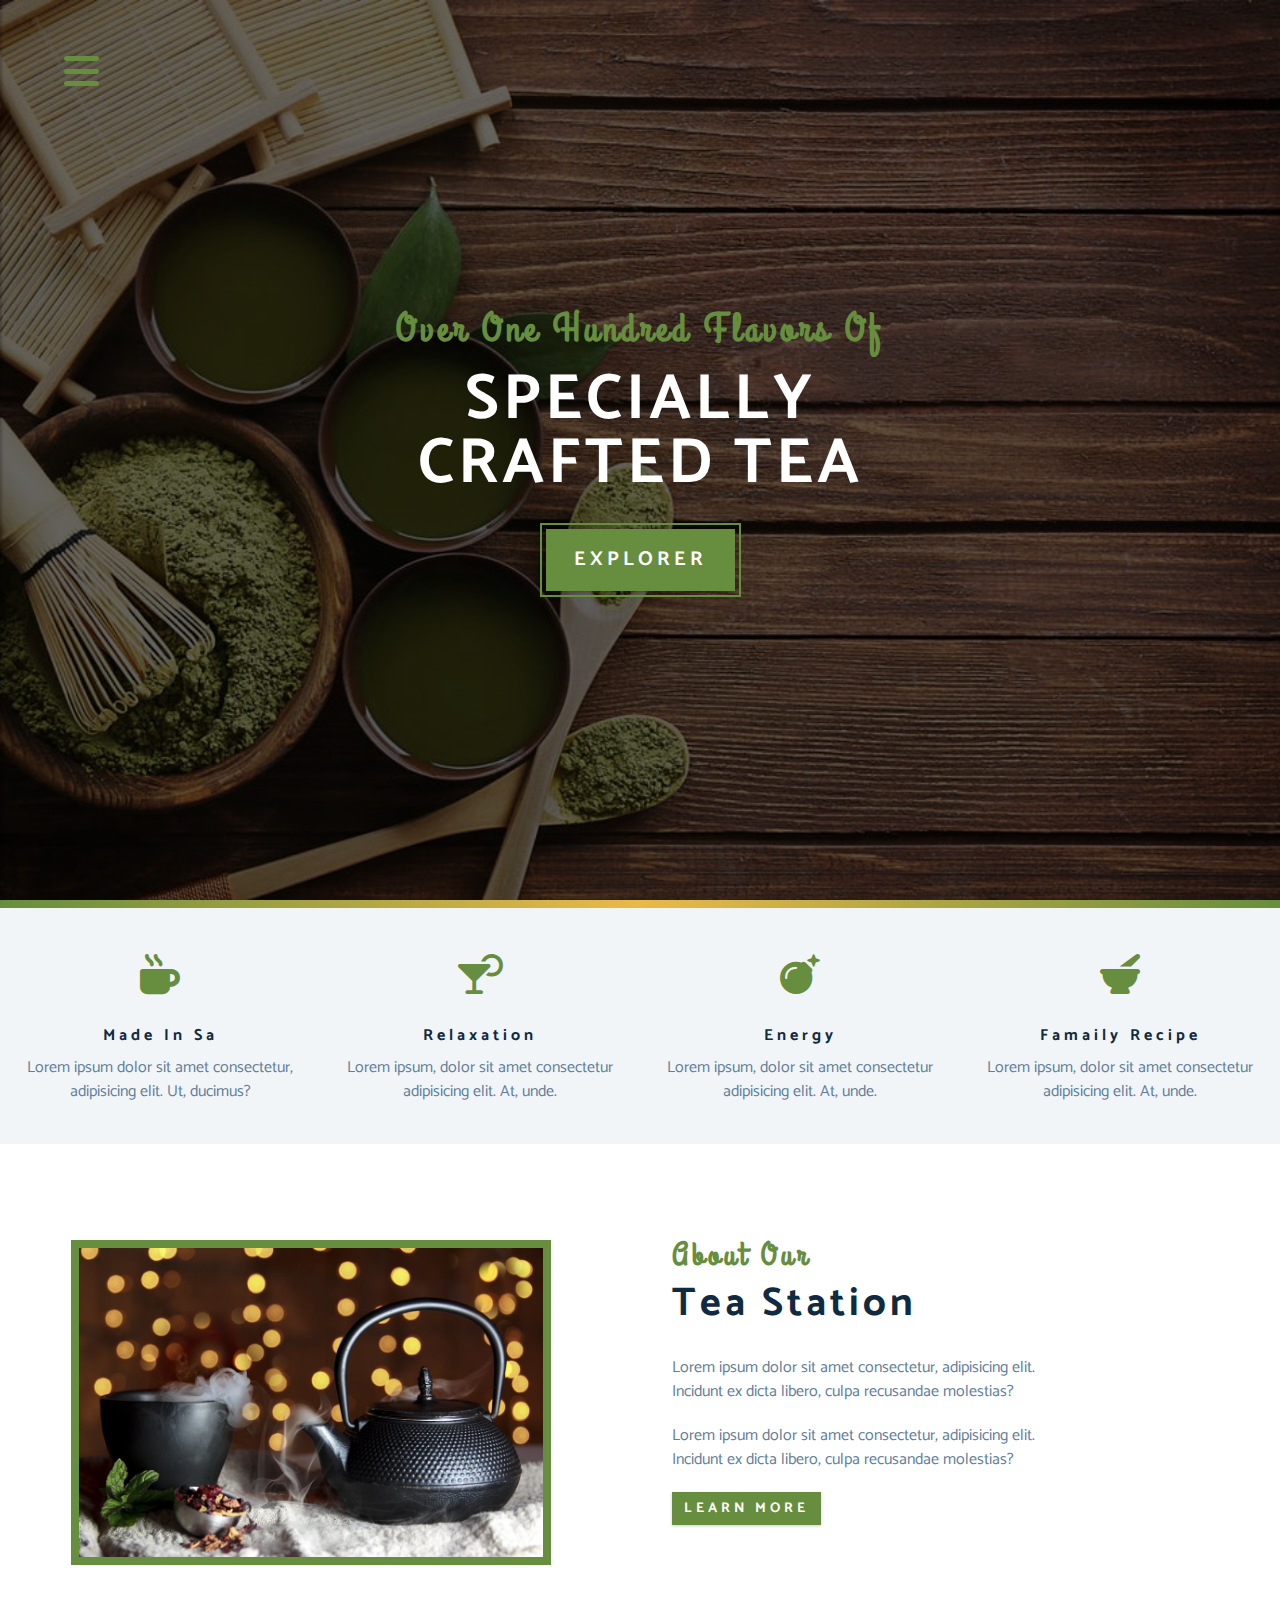
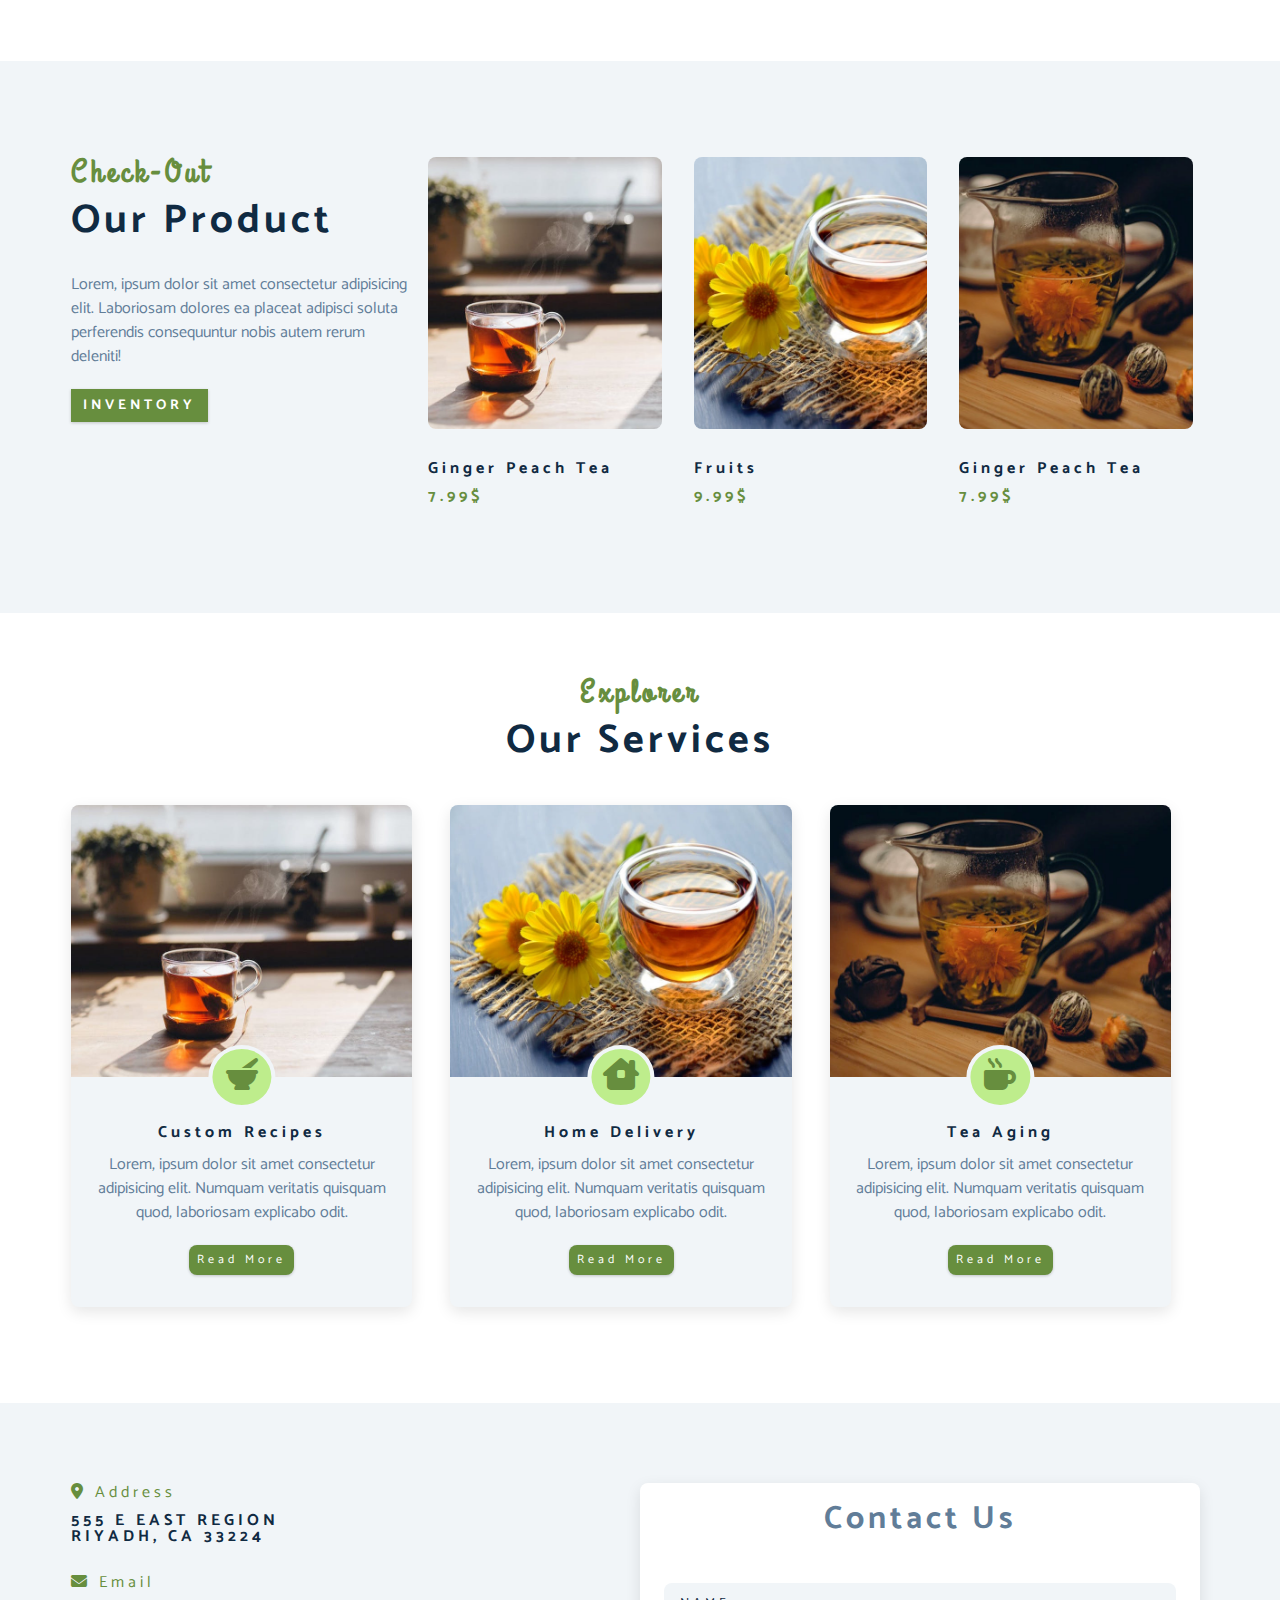
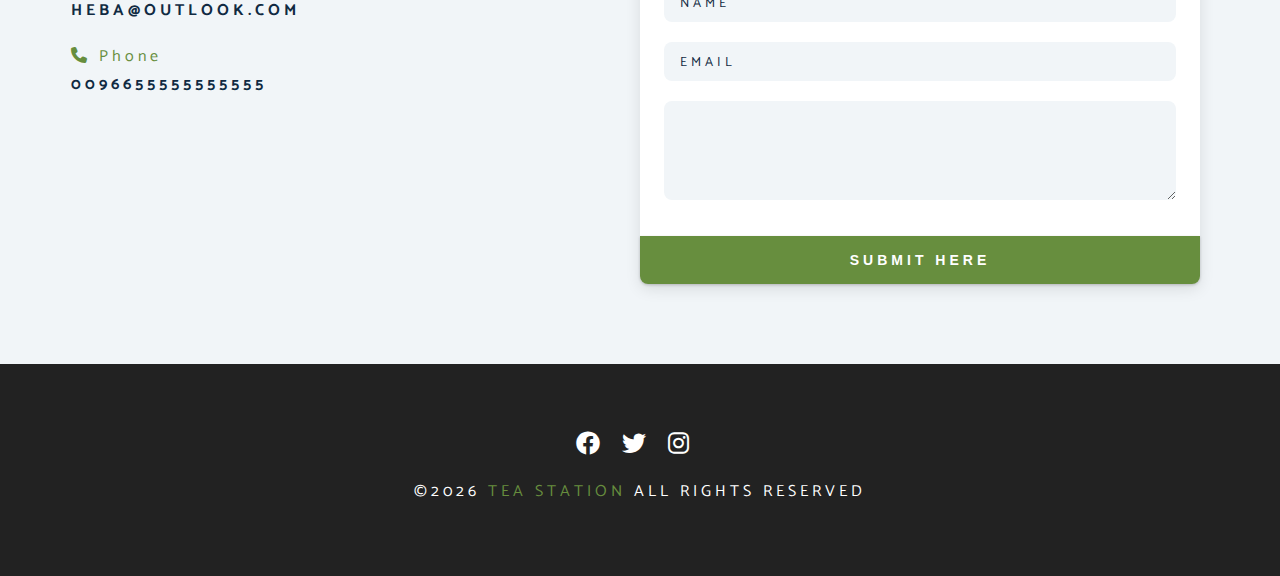
<file: index.html>
<!DOCTYPE html>
<html lang="en">
  <head>
    <meta charset="UTF-8" />
    <meta name="viewport" content="width=device-width, initial-scale=1.0" />
    <meta http-equiv="X-UA-Compatible" content="ie=edge" />
    <title>Tea Station || Home</title>
    <!-- font-awesome -->
    <link rel="stylesheet" href="./fontawesome-free-6.4.2-web/css/all.css" />
    <!-- custom css -->
    <link rel="stylesheet" href="./css/styles.css" />
  </head>
  <body>
    <!--nav button-->
    <span class="nav-btn" id="nav-btn"><i class="fa-solid fa-bars"></i></span>
    <nav class="navbar" id="navbar">
      <div class="navbar-header">
        <span class="nav-close" id="nav-close"
          ><i class="fa-solid fa-xmark"></i
        ></span>
      </div>
      <ul class="nav-items">
        <li><a href="index.html" class="nav-link">home</a></li>
        <li><a href="products.html" class="nav-link">products</a></li>
        <li><a href="skills.html" class="nav-link">skills</a></li>
        <li><a href="about.html" class="nav-link">about</a></li>
      </ul>
    </nav>
    <header class="header">
      <div class="banner">
        <h2>over one hundred flavors of</h2>
        <h1>
          specially <br />
          crafted tea
        </h1>
        <a href="skills.html" class="btn banner-btn">explorer</a>
      </div>
    </header>
    <div class="content-divider"></div>
    <!--skills-->
    <section class="skills clearfix">
      <article class="skill">
        <span class="skill-icon">
          <i class="fa-solid fa-mug-hot"></i>
        </span>
        <h4 class="skill-title">made in sa</h4>
        <p class="skill-text">
          Lorem ipsum dolor sit amet consectetur, adipisicing elit. Ut, ducimus?
        </p>
      </article>
      <article class="skill">
        <span class="skill-icon">
          <i class="fa-solid fa-martini-glass-citrus"></i>
        </span>
        <h4 class="skill-title">relaxation</h4>
        <p class="skill-text">
          Lorem ipsum, dolor sit amet consectetur adipisicing elit. At, unde.
        </p>
      </article>
      <article class="skill">
        <span class="skill-icon">
          <i class="fa-solid fa-bomb"></i>
        </span>
        <h4 class="skill-title">energy</h4>
        <p class="skill-text">
          Lorem ipsum, dolor sit amet consectetur adipisicing elit. At, unde.
        </p>
      </article>
      <article class="skill">
        <span class="skill-icon">
          <i class="fa-solid fa-mortar-pestle"></i>
        </span>
        <h4 class="skill-title">famaily recipe</h4>
        <p class="skill-text">
          Lorem ipsum, dolor sit amet consectetur adipisicing elit. At, unde.
        </p>
      </article>
    </section>
    <!--end of skills-->
    <!--about-->
    <section>
      <div class="section-center clearfix">
        <article class="about-img">
          <div class="about-image-container">
            <img src="./images/about-bcg.jpeg" alt="" class="about-image" />
          </div>
        </article>
        <article class="about-info">
          <div class="section-title">
            <h3>about our</h3>
            <h2>tea station</h2>
          </div>
          <p class="about-text">
            Lorem ipsum dolor sit amet consectetur, adipisicing elit. Incidunt
            ex dicta libero, culpa recusandae molestias?
          </p>
          <p class="about-text">
            Lorem ipsum dolor sit amet consectetur, adipisicing elit. Incidunt
            ex dicta libero, culpa recusandae molestias?
          </p>
          <a href="about.html" class="btn">learn more</a>
        </article>
      </div>
    </section>
    <!--end about-->
    <!--products-->
    <section class="products">
      <div class="section-center clearfix">
        <article class="products-info">
          <div class="section-title">
            <h3>check-out</h3>
            <h2>our product</h2>
          </div>
          <p class="product-text">
            Lorem, ipsum dolor sit amet consectetur adipisicing elit. Laboriosam
            dolores ea placeat adipisci soluta perferendis consequuntur nobis
            autem rerum deleniti!
          </p>
          <a href="products.html" class="btn">inventory</a>
        </article>
        <article class="products-inventory clearfix">
          <div class="product">
            <img src="./images//product-1.jpeg" alt="" class="product-img" />
            <h4 class="product-title">ginger peach tea</h4>
            <h4 class="product-price">7.99$</h4>
          </div>
          <div class="product">
            <img src="./images//product-2.jpeg" alt="" class="product-img" />
            <h4 class="product-title">fruits</h4>
            <h4 class="product-price">9.99$</h4>
          </div>
          <div class="product">
            <img src="./images//product-3.jpeg" alt="" class="product-img" />
            <h4 class="product-title">ginger peach tea</h4>
            <h4 class="product-price">7.99$</h4>
          </div>
        </article>
      </div>
    </section>
    <!--end of products-->
    <!--services-->
    <section class="services">
      <div class="section-title services-title">
        <h3>explorer</h3>
        <h2>our services</h2>
      </div>
      <div class="section-center clearfix">
        <article class="service-card">
          <div class="service-img-container">
            <img src="./images/product-1.jpeg" alt="" class="service-img" />
            <span class="service-icon">
              <i class="fa-solid fa-mortar-pestle fa-fw"></i>
            </span>
          </div>
          <div class="service-info">
            <h4>custom recipes</h4>
            <p>
              Lorem, ipsum dolor sit amet consectetur adipisicing elit. Numquam
              veritatis quisquam quod, laboriosam explicabo odit.
            </p>
            <a href="products.html" class="btn service-btn">read more</a>
          </div>
        </article>
        <article class="service-card">
          <div class="service-img-container">
            <img src="./images/product-2.jpeg" alt="" class="service-img" />
            <span class="service-icon">
              <i class="fa-solid fa-house-chimney-window fa-fw"></i>
            </span>
          </div>
          <div class="service-info">
            <h4>home delivery</h4>
            <p>
              Lorem, ipsum dolor sit amet consectetur adipisicing elit. Numquam
              veritatis quisquam quod, laboriosam explicabo odit.
            </p>
            <a href="products.html" class="btn service-btn">read more</a>
          </div>
        </article>
        <article class="service-card">
          <div class="service-img-container">
            <img src="./images/product-3.jpeg" alt="" class="service-img" />
            <span class="service-icon"
              ><i class="fa-solid fa-mug-hot fa-fw"></i>
            </span>
          </div>
          <div class="service-info">
            <h4>tea aging</h4>
            <p>
              Lorem, ipsum dolor sit amet consectetur adipisicing elit. Numquam
              veritatis quisquam quod, laboriosam explicabo odit.
            </p>
            <a href="product.html" class="btn service-btn">read more</a>
          </div>
        </article>
      </div>
    </section>
    <!--end of services-->
    <!--contact us-->
    <section class="contact">
      <div class="section-center clearfix">
        <article class="contact-info">
          <div class="contact-item">
            <h4 class="contact-title">
              <span class="contact-icon"
                ><i class="fa-solid fa-location-dot"></i>
              </span>
              address
            </h4>
            <h4 class="contact-text">
              555 E East region<br />
              Riyadh, CA 33224
            </h4>
          </div>
          <div class="contact-item">
            <h4 class="contact-title">
              <span class="contact-icon"
                ><i class="fa-solid fa-envelope"></i>
              </span>
              email
            </h4>
            <h4 class="contact-text">heba@outlook.com</h4>
          </div>
          <div class="contact-item">
            <h4 class="contact-title">
              <span class="contact-icon">
                <i class="fa-solid fa-phone"></i>
              </span>
              phone
            </h4>
            <h4 class="contact-text">0096655555555555</h4>
          </div>
        </article>
        <article class="contact-form">
          <h3>contact us</h3>
          <form>
            <div class="form-group">
              <input
                type="text"
                placeholder="name"
                class="form-control"
                name="name"
              />
              <input
                type="text"
                placeholder="email"
                class="form-control"
                name="email"
              />
              <textarea
                class="form-control"
                name="message"
                placeholder="message"
                rows="5"
              >
              </textarea>
            </div>
            <button type="submit" class="submit-btn btn">submit here</button>
          </form>
        </article>
      </div>
    </section>
    <!--end of contact us-->
    <!--footer-->
    <footer class="footer">
      <div class="section-center">
        <div class="social-icons">
          <!-- social icon -->
          <a href="#" class="social-icon">
            <i class="fab fa-facebook"></i>
          </a>
          <!-- end of social icon -->
          <!-- social icon -->
          <a href="#" class="social-icon">
            <i class="fab fa-twitter"></i>
          </a>
          <!-- end of social icon -->
          <!-- social icon -->
          <a href="#" class="social-icon">
            <i class="fab fa-instagram"></i>
          </a>
          <!-- end of social icon -->
        </div>
        <h4 class="footer-text">
          &copy;<span id="date">2023</span>
          <span class="company">tea station</span>
          all rights reserved
        </h4>
      </div>
    </footer>
    <!-- end of footer -->
    <script src="./app.js"></script>
  </body>
</html>
</file>
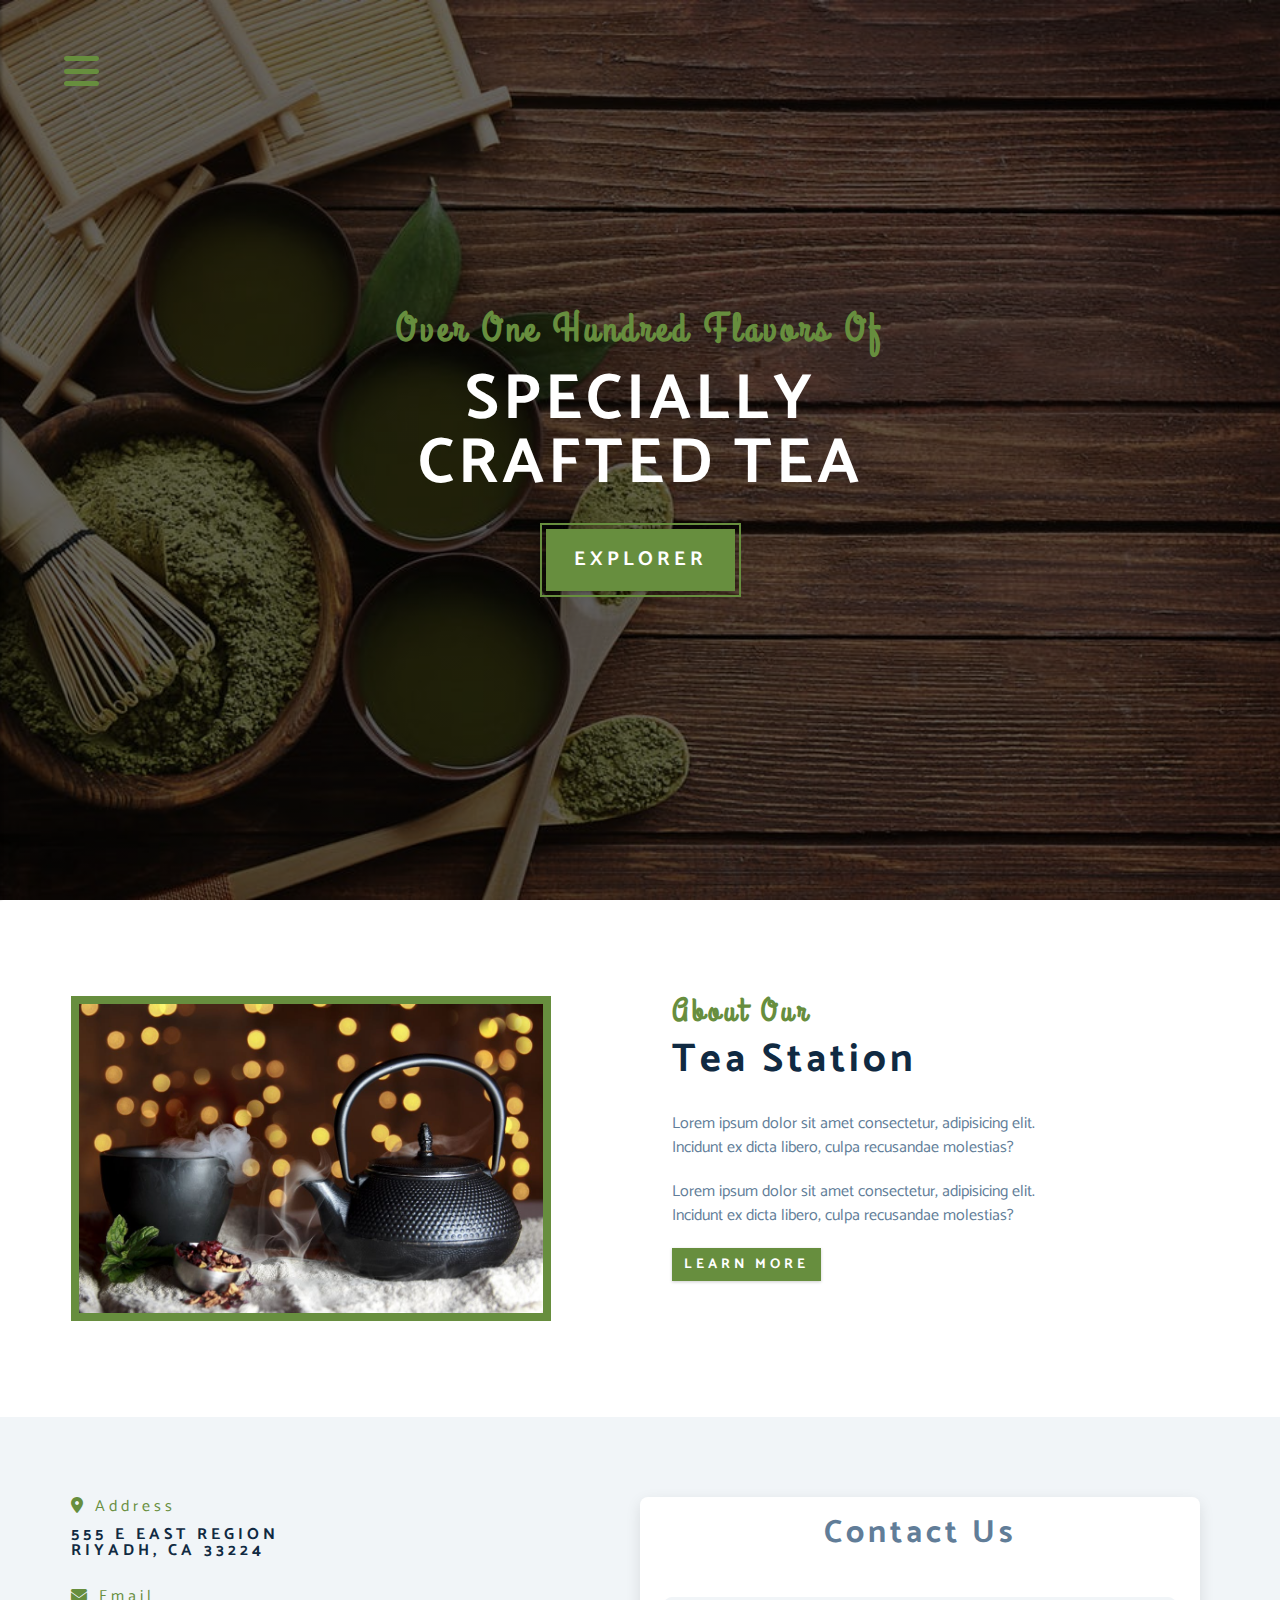
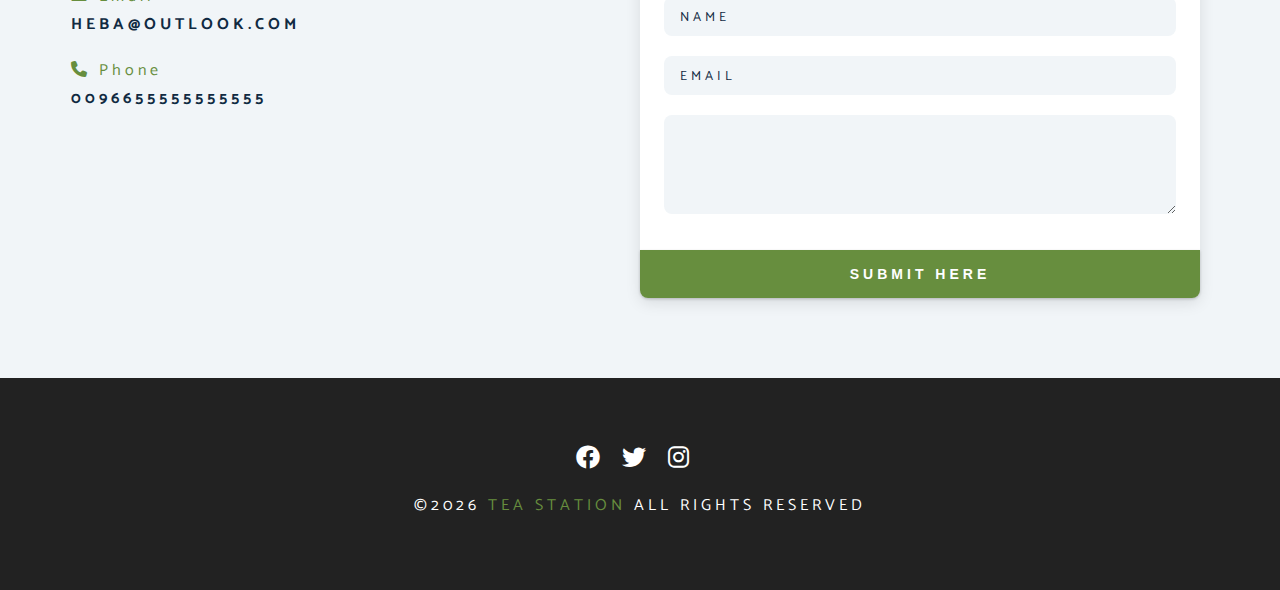
<file: about.html>
<!DOCTYPE html>
<html lang="en">
  <head>
    <meta charset="UTF-8" />
    <meta name="viewport" content="width=device-width, initial-scale=1.0" />
    <meta http-equiv="X-UA-Compatible" content="ie=edge" />
    <title>Tea Station || About</title>
    <!-- font-awesome -->
    <link rel="stylesheet" href="./fontawesome-free-6.4.2-web/css/all.css" />
    <!-- custom css -->
    <link rel="stylesheet" href="./css/styles.css" />
  </head>
  <body>
    <!--nav button-->
    <span class="nav-btn" id="nav-btn"><i class="fa-solid fa-bars"></i></span>
    <nav class="navbar" id="navbar">
      <div class="navbar-header">
        <span class="nav-close" id="nav-close"
          ><i class="fa-solid fa-xmark"></i
        ></span>
      </div>
      <ul class="nav-items">
        <li><a href="index.html" class="nav-link">home</a></li>
        <li><a href="products.html" class="nav-link">products</a></li>
        <li><a href="skills.html" class="nav-link">skills</a></li>
        <li><a href="about.html" class="nav-link">about</a></li>
      </ul>
    </nav>
    <header class="header">
      <div class="banner">
        <h2>over one hundred flavors of</h2>
        <h1>
          specially <br />
          crafted tea
        </h1>
        <a href="skills.html" class="btn banner-btn">explorer</a>
      </div>
    </header>
    <!--about-->
    <section>
      <div class="section-center clearfix">
        <article class="about-img">
          <div class="about-image-container">
            <img src="./images/about-bcg.jpeg" alt="" class="about-image" />
          </div>
        </article>
        <article class="about-info">
          <div class="section-title">
            <h3>about our</h3>
            <h2>tea station</h2>
          </div>
          <p class="about-text">
            Lorem ipsum dolor sit amet consectetur, adipisicing elit. Incidunt
            ex dicta libero, culpa recusandae molestias?
          </p>
          <p class="about-text">
            Lorem ipsum dolor sit amet consectetur, adipisicing elit. Incidunt
            ex dicta libero, culpa recusandae molestias?
          </p>
          <a href="about.html" class="btn">learn more</a>
        </article>
      </div>
    </section>
    <!--contact us-->
    <section class="contact">
      <div class="section-center clearfix">
        <article class="contact-info">
          <div class="contact-item">
            <h4 class="contact-title">
              <span class="contact-icon"
                ><i class="fa-solid fa-location-dot"></i>
              </span>
              address
            </h4>
            <h4 class="contact-text">
              555 E East region<br />
              Riyadh, CA 33224
            </h4>
          </div>
          <div class="contact-item">
            <h4 class="contact-title">
              <span class="contact-icon"
                ><i class="fa-solid fa-envelope"></i>
              </span>
              email
            </h4>
            <h4 class="contact-text">heba@outlook.com</h4>
          </div>
          <div class="contact-item">
            <h4 class="contact-title">
              <span class="contact-icon">
                <i class="fa-solid fa-phone"></i>
              </span>
              phone
            </h4>
            <h4 class="contact-text">0096655555555555</h4>
          </div>
        </article>
        <article class="contact-form">
          <h3>contact us</h3>
          <form>
            <div class="form-group">
              <input
                type="text"
                placeholder="name"
                class="form-control"
                name="name"
              />
              <input
                type="text"
                placeholder="email"
                class="form-control"
                name="email"
              />
              <textarea
                class="form-control"
                name="message"
                placeholder="message"
                rows="5"
              >
              </textarea>
            </div>
            <button type="submit" class="submit-btn btn">submit here</button>
          </form>
        </article>
      </div>
    </section>
    <!--end of contact us-->
    <!--end about-->
    <footer class="footer">
      <div class="section-center">
        <div class="social-icons">
          <!-- social icon -->
          <a href="#" class="social-icon">
            <i class="fab fa-facebook"></i>
          </a>
          <!-- end of social icon -->
          <!-- social icon -->
          <a href="#" class="social-icon">
            <i class="fab fa-twitter"></i>
          </a>
          <!-- end of social icon -->
          <!-- social icon -->
          <a href="#" class="social-icon">
            <i class="fab fa-instagram"></i>
          </a>
          <!-- end of social icon -->
        </div>
        <h4 class="footer-text">
          &copy;<span id="date">2023</span>
          <span class="company">tea station</span>
          all rights reserved
        </h4>
      </div>
    </footer>
    <!-- YOUR CODE GOES HERE -->
    <script src="./app.js"></script>
  </body>
</html>
</file>
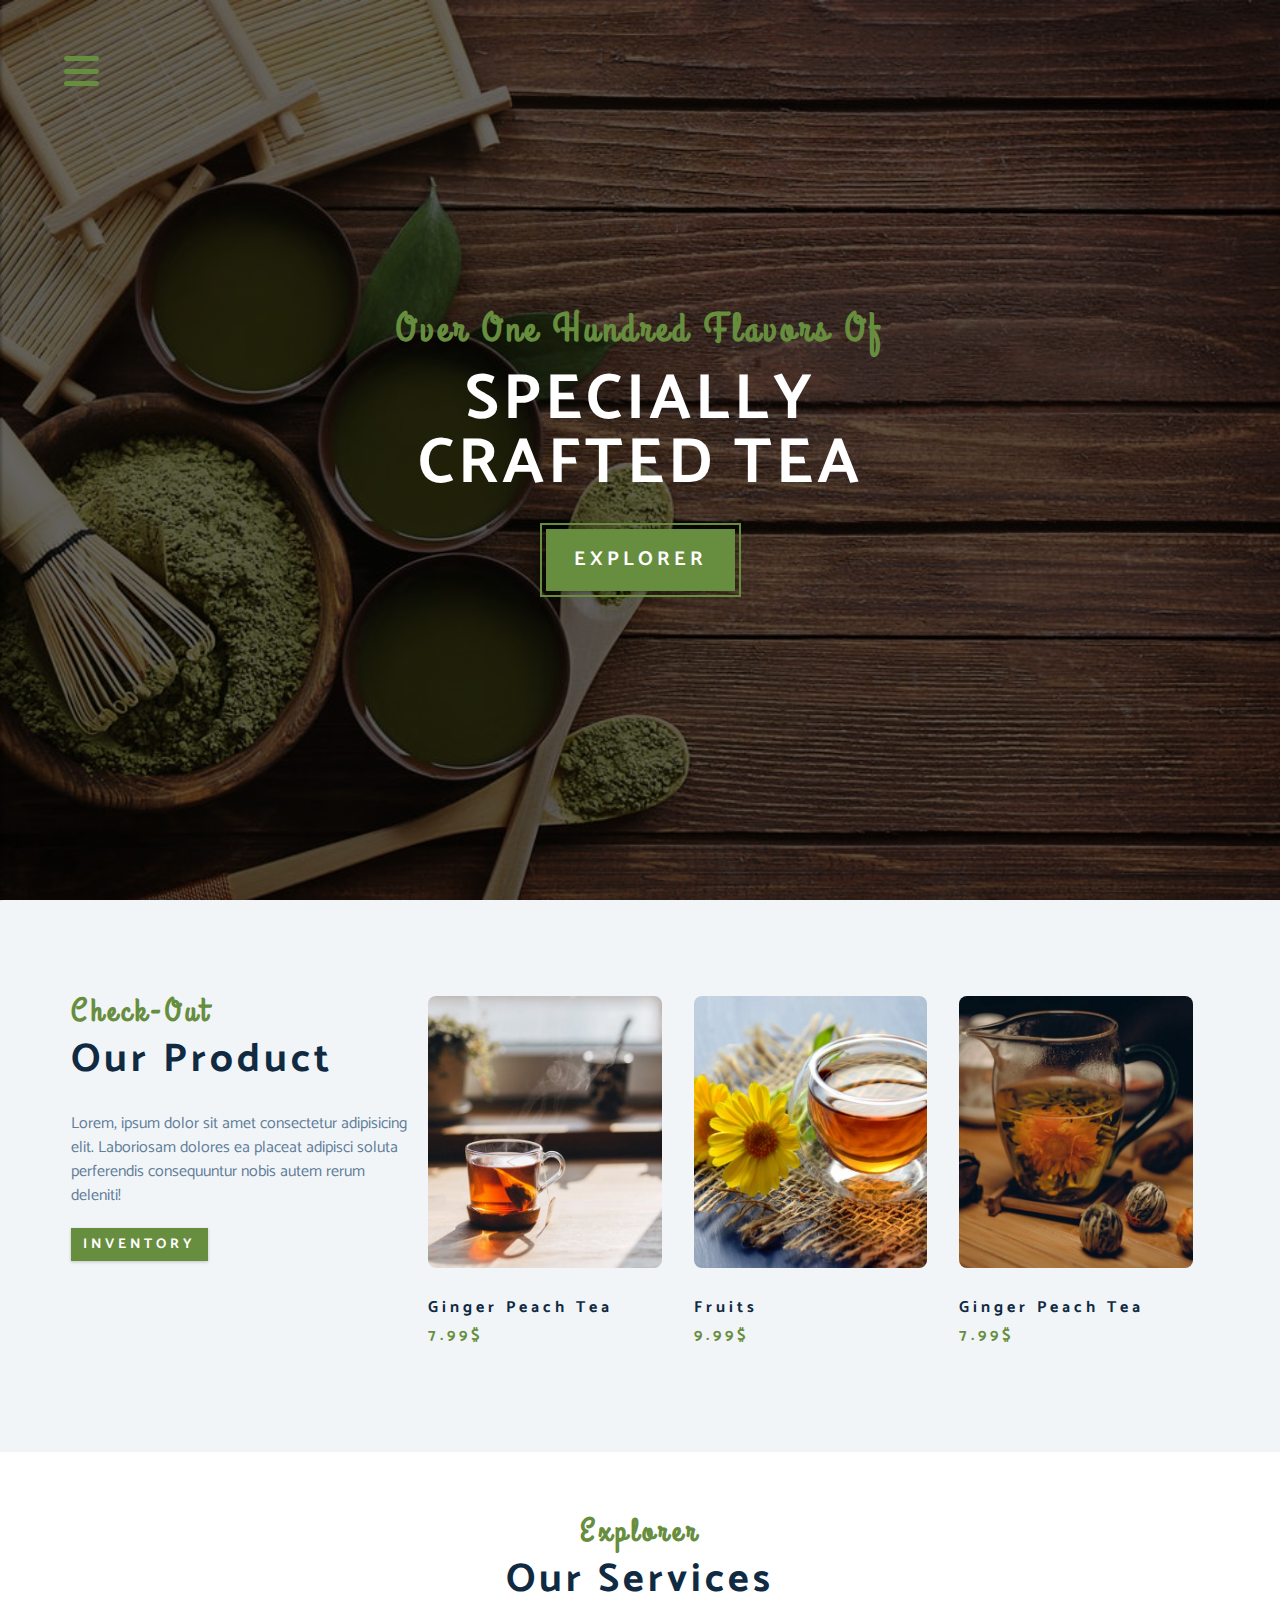
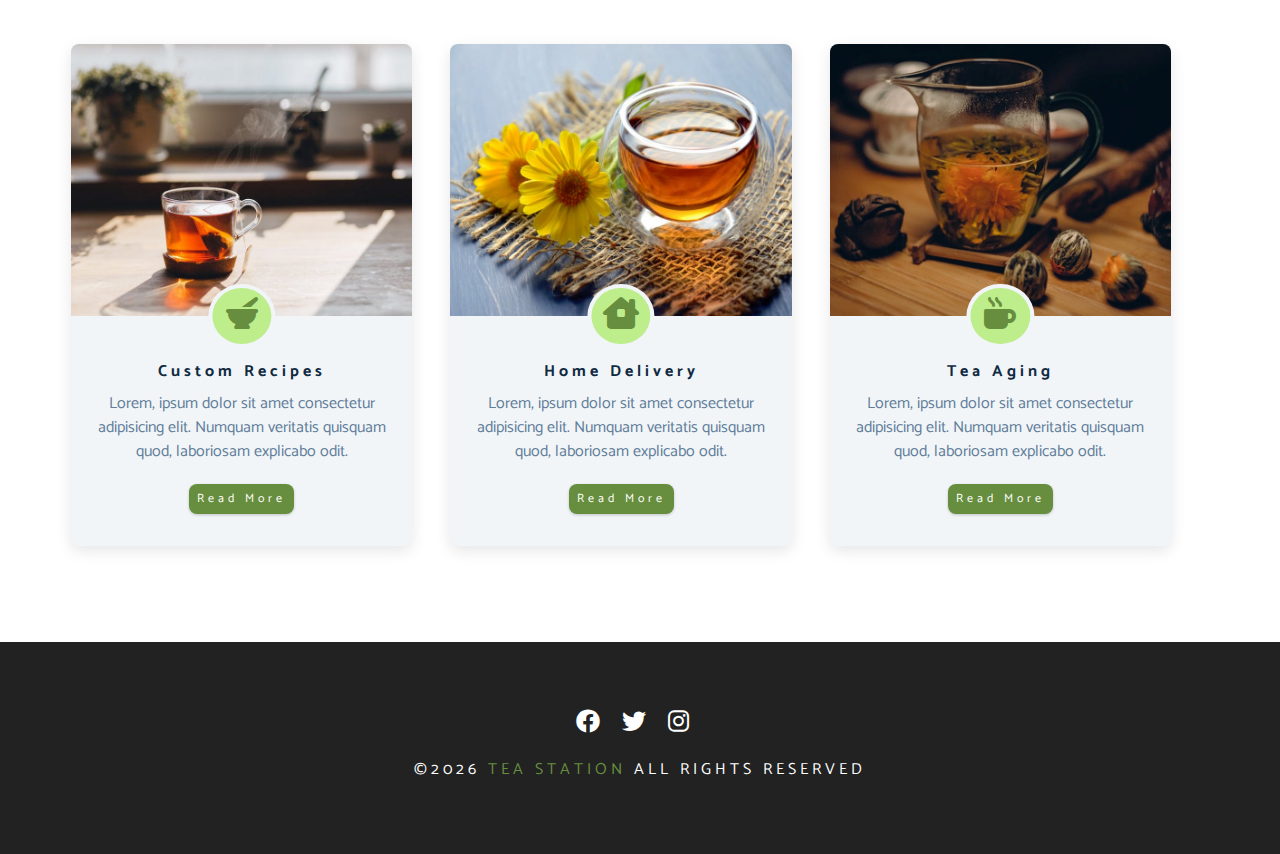
<file: products.html>
<!DOCTYPE html>
<html lang="en">
  <head>
    <meta charset="UTF-8" />
    <meta name="viewport" content="width=device-width, initial-scale=1.0" />
    <meta http-equiv="X-UA-Compatible" content="ie=edge" />
    <title>Tea Station || About</title>
    <!-- font-awesome -->
    <link rel="stylesheet" href="./fontawesome-free-6.4.2-web/css/all.css" />
    <!-- custom css -->
    <link rel="stylesheet" href="./css/styles.css" />
  </head>
  <body>
    <!--nav button-->
    <span class="nav-btn" id="nav-btn"><i class="fa-solid fa-bars"></i></span>
    <nav class="navbar" id="navbar">
      <div class="navbar-header">
        <span class="nav-close" id="nav-close"
          ><i class="fa-solid fa-xmark"></i
        ></span>
      </div>
      <ul class="nav-items">
        <li><a href="index.html" class="nav-link">home</a></li>
        <li><a href="products.html" class="nav-link">products</a></li>
        <li><a href="skills.html" class="nav-link">skills</a></li>
        <li><a href="about.html" class="nav-link">about</a></li>
      </ul>
    </nav>
    <header class="header">
      <div class="banner">
        <h2>over one hundred flavors of</h2>
        <h1>
          specially <br />
          crafted tea
        </h1>
        <a href="skills.html" class="btn banner-btn">explorer</a>
      </div>
    </header>
   <!--products-->
    <section class="products">
      <div class="section-center clearfix">
        <article class="products-info">
          <div class="section-title">
            <h3>check-out</h3>
            <h2>our product</h2>
          </div>
          <p class="product-text">
            Lorem, ipsum dolor sit amet consectetur adipisicing elit. Laboriosam
            dolores ea placeat adipisci soluta perferendis consequuntur nobis
            autem rerum deleniti!
          </p>
          <a href="products.html" class="btn">inventory</a>
        </article>
        <article class="products-inventory clearfix">
          <div class="product">
            <img src="./images//product-1.jpeg" alt="" class="product-img" />
            <h4 class="product-title">ginger peach tea</h4>
            <h4 class="product-price">7.99$</h4>
          </div>
          <div class="product">
            <img src="./images//product-2.jpeg" alt="" class="product-img" />
            <h4 class="product-title">fruits</h4>
            <h4 class="product-price">9.99$</h4>
          </div>
          <div class="product">
            <img src="./images//product-3.jpeg" alt="" class="product-img" />
            <h4 class="product-title">ginger peach tea</h4>
            <h4 class="product-price">7.99$</h4>
          </div>
        </article>
      </div>
    </section>
    <!--end of products-->
    <!--services-->
    <section class="services">
      <div class="section-title services-title">
        <h3>explorer</h3>
        <h2>our services</h2>
      </div>
      <div class="section-center clearfix">
        <article class="service-card">
          <div class="service-img-container">
            <img src="./images/product-1.jpeg" alt="" class="service-img" />
            <span class="service-icon">
              <i class="fa-solid fa-mortar-pestle fa-fw"></i>
            </span>
          </div>
          <div class="service-info">
            <h4>custom recipes</h4>
            <p>
              Lorem, ipsum dolor sit amet consectetur adipisicing elit. Numquam
              veritatis quisquam quod, laboriosam explicabo odit.
            </p>
            <a href="products.html" class="btn service-btn">read more</a>
          </div>
        </article>
        <article class="service-card">
          <div class="service-img-container">
            <img src="./images/product-2.jpeg" alt="" class="service-img" />
            <span class="service-icon">
              <i class="fa-solid fa-house-chimney-window fa-fw"></i>
            </span>
          </div>
          <div class="service-info">
            <h4>home delivery</h4>
            <p>
              Lorem, ipsum dolor sit amet consectetur adipisicing elit. Numquam
              veritatis quisquam quod, laboriosam explicabo odit.
            </p>
            <a href="products.html" class="btn service-btn">read more</a>
          </div>
        </article>
        <article class="service-card">
          <div class="service-img-container">
            <img src="./images/product-3.jpeg" alt="" class="service-img" />
            <span class="service-icon"
              ><i class="fa-solid fa-mug-hot fa-fw"></i>
            </span>
          </div>
          <div class="service-info">
            <h4>tea aging</h4>
            <p>
              Lorem, ipsum dolor sit amet consectetur adipisicing elit. Numquam
              veritatis quisquam quod, laboriosam explicabo odit.
            </p>
            <a href="product.html" class="btn service-btn">read more</a>
          </div>
        </article>
      </div>
    </section>
    <!--end of services-->
    <footer class="footer">
      <div class="section-center">
        <div class="social-icons">
          <!-- social icon -->
          <a href="#" class="social-icon">
            <i class="fab fa-facebook"></i>
          </a>
          <!-- end of social icon -->
          <!-- social icon -->
          <a href="#" class="social-icon">
            <i class="fab fa-twitter"></i>
          </a>
          <!-- end of social icon -->
          <!-- social icon -->
          <a href="#" class="social-icon">
            <i class="fab fa-instagram"></i>
          </a>
          <!-- end of social icon -->
        </div>
        <h4 class="footer-text">
          &copy;<span id="date">2023</span>
          <span class="company">tea station</span>
          all rights reserved
        </h4>
      </div>
    </footer>
    <!-- YOUR CODE GOES HERE -->
    <script src="./app.js"></script>
  </body>
</html>
</file>
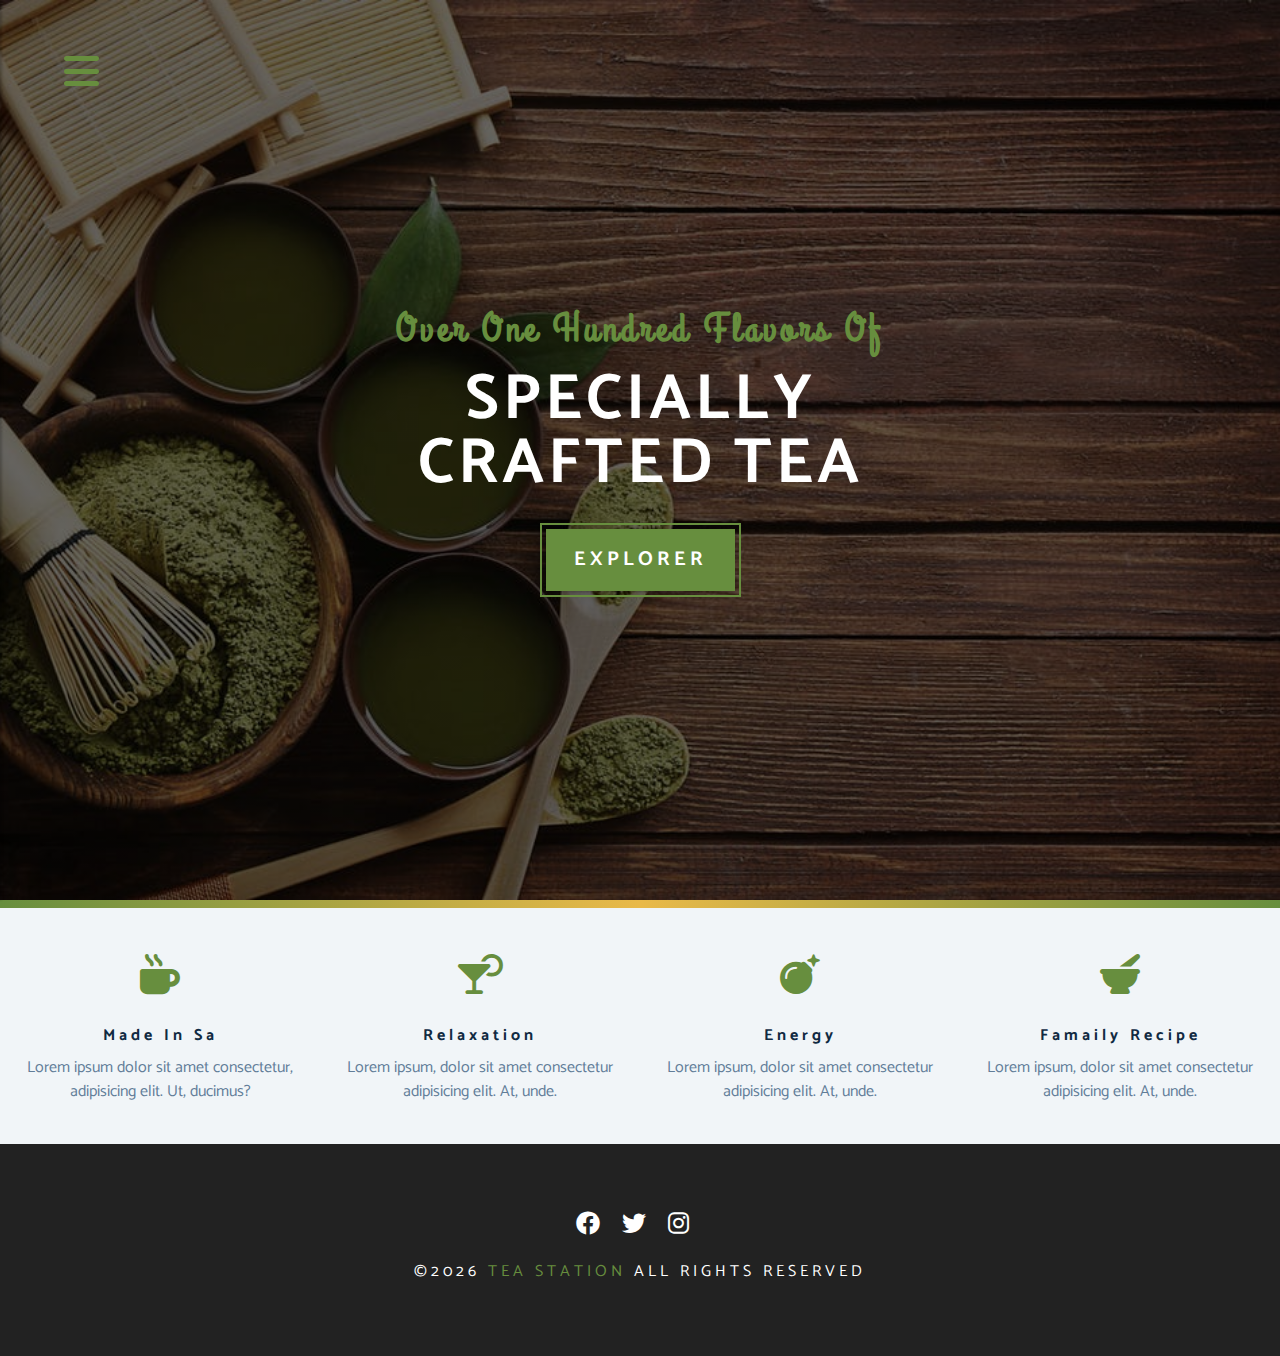
<file: skills.html>
<!DOCTYPE html>
<html lang="en">
  <head>
    <meta charset="UTF-8" />
    <meta name="viewport" content="width=device-width, initial-scale=1.0" />
    <meta http-equiv="X-UA-Compatible" content="ie=edge" />
    <title>Tea Station || About</title>
    <!-- font-awesome -->
    <link rel="stylesheet" href="./fontawesome-free-6.4.2-web/css/all.css" />
    <!-- custom css -->
    <link rel="stylesheet" href="./css/styles.css" />
  </head>
  <body>
    <!--nav button-->
    <span class="nav-btn" id="nav-btn"><i class="fa-solid fa-bars"></i></span>
    <nav class="navbar" id="navbar">
      <div class="navbar-header">
        <span class="nav-close" id="nav-close"
          ><i class="fa-solid fa-xmark"></i
        ></span>
      </div>
      <ul class="nav-items">
        <li><a href="index.html" class="nav-link">home</a></li>
        <li><a href="products.html" class="nav-link">products</a></li>
        <li><a href="skills.html" class="nav-link">skills</a></li>
        <li><a href="about.html" class="nav-link">about</a></li>
      </ul>
    </nav>
    <header class="header">
      <div class="banner">
        <h2>over one hundred flavors of</h2>
        <h1>
          specially <br />
          crafted tea
        </h1>
        <a href="skills.html" class="btn banner-btn">explorer</a>
      </div>
    </header>
       <div class="content-divider"></div>
    <!--skills-->
    <section class="skills clearfix">
      <article class="skill">
        <span class="skill-icon">
          <i class="fa-solid fa-mug-hot"></i>
        </span>
        <h4 class="skill-title">made in sa</h4>
        <p class="skill-text">
          Lorem ipsum dolor sit amet consectetur, adipisicing elit. Ut, ducimus?
        </p>
      </article>
      <article class="skill">
        <span class="skill-icon">
          <i class="fa-solid fa-martini-glass-citrus"></i>
        </span>
        <h4 class="skill-title">relaxation</h4>
        <p class="skill-text">
          Lorem ipsum, dolor sit amet consectetur adipisicing elit. At, unde.
        </p>
      </article>
      <article class="skill">
        <span class="skill-icon">
          <i class="fa-solid fa-bomb"></i>
        </span>
        <h4 class="skill-title">energy</h4>
        <p class="skill-text">
          Lorem ipsum, dolor sit amet consectetur adipisicing elit. At, unde.
        </p>
      </article>
      <article class="skill">
        <span class="skill-icon">
          <i class="fa-solid fa-mortar-pestle"></i>
        </span>
        <h4 class="skill-title">famaily recipe</h4>
        <p class="skill-text">
          Lorem ipsum, dolor sit amet consectetur adipisicing elit. At, unde.
        </p>
      </article>
    </section>
    <!--end of skills-->
    <footer class="footer">
      <div class="section-center">
        <div class="social-icons">
          <!-- social icon -->
          <a href="#" class="social-icon">
            <i class="fab fa-facebook"></i>
          </a>
          <!-- end of social icon -->
          <!-- social icon -->
          <a href="#" class="social-icon">
            <i class="fab fa-twitter"></i>
          </a>
          <!-- end of social icon -->
          <!-- social icon -->
          <a href="#" class="social-icon">
            <i class="fab fa-instagram"></i>
          </a>
          <!-- end of social icon -->
        </div>
        <h4 class="footer-text">
          &copy;<span id="date">2023</span>
          <span class="company">tea station</span>
          all rights reserved
        </h4>
      </div>
    </footer>
    <!-- YOUR CODE GOES HERE -->
    <script src="./app.js"></script>
  </body>
</html>
</file>
<file: css/styles.css>
/*fonts*/

@import url('https://fonts.googleapis.com/css2?family=Catamaran:wght@400;700&family=Grand+Hotel&display=swap');

/*global variables*/

:root {
  --clr-primary: #678e3e;
  --clr-primary-light: #beed8c;
  --clr-grey-1: #102a42;
  --clr-grey-5: #617d98;
  --clr-grey-10: #f1f5f8;
  --clr-white: #fff;
  --ff-primary: 'Catamaran', sans-serif;
  --ff-secondary: 'Grand Hotel', cursive;
  --transition: all 0.3s linear;
  --spacing: 0.25rem;
  --radius: 0.5rem;
}
/*reset*/

* {
  margin: 0;
  padding: 0;
  box-sizing: border-box;
}

/*global style*/

body {
  font-family: var(--ff-primary);
  background: var(--clr-white);
  color: var(--clr-grey-1);
  line-height: 1.5;
  font-size: 0.875rem;
}
a {
  text-decoration: none;
}
img {
  width: 100%;
  display: block;
}
.btn {
  text-transform: uppercase;
  background: var(--clr-primary);
  color: var(--clr-white);
  padding: 0.375rem 0.75rem;
  letter-spacing: var(--spacing);
  display: inline-block;
  font-weight: 700;
  transition: var(--transition);
  font-size: 0.875rem;
  border: none;
  cursor: pointer;
  box-shadow: 0 1px 3px rgba(0, 0, 0, 0.2);
}
.btn:hover {
  color: var(--clr-primary);
  background: var(--clr-primary-light);
}
h1,
h2,
h3,
h4 {
  letter-spacing: var(--spacing);
  text-transform: capitalize;
  line-height: 1.25;
  margin-bottom: 0.75rem;
}
h1 {
  font-size: 3rem;
}
h2 {
  font-size: 2rem;
}
h3 {
  font-size: 1.5rem;
}
h4 {
  font-size: 0.875rem;
}
p {
  margin-bottom: 1.25rem;
}

@media screen and (min-width: 800px) {
  h1 {
    font-size: 4rem;
  }
  h2 {
    font-size: 2.5rem;
  }
  h3 {
    font-size: 2rem;
  }
  h4 {
    font-size: 1rem;
  }
  body {
    font-size: 1rem;
  }
  h1,
  h2,
  h3,
  h4 {
    text-transform: capitalize;
    line-height: 1;
  }
}
.clearfix::after,
.clearfix:before {
  content: '';
  clear: both;
  display: table;
}
.section-title h3 {
  font-family: var(--ff-secondary);
  color: var(--clr-primary);
}
.section-title {
  margin-bottom: 2rem;
}
.section-center {
  padding: 4rem 0;
  width: 85vw;
  margin: 0 auto;
  max-width: 1170px;
}
@media screen and (min-width: 992px) {
  .section-center {
    width: 95vw;
    padding: 4rem 1rem;
  }
}

/*animation*/
@keyframes bounce {
  0% {
    transform: scale(1);
  }
  50% {
    transform: scale(2);
  }
  100% {
    transform: scale(1);
  }
}
@keyframes slideFromRight {
  0% {
    transform: translateX(1000px);
    opacity: 0;
  }
  50% {
    transform: translateX(-200px);
    opacity: 0.5;
  }
  75% {
    transform: translateX(50px);
    opacity: 0.75;
  }
  100% {
    transform: translateX(0px);
    opacity: 0.75;
  }
}
@keyframes slideFromLeft {
  0% {
    transform: translateX(-1000px);
    opacity: 0;
  }
  50% {
    transform: translateX(200px);
    opacity: 0.5;
  }
  75% {
    transform: translateX(-50px);
    opacity: 0.75;
  }
  100% {
    transform: translateX(0px);
    opacity: 0.75;
  }
}
@keyframes show {
  0% {
    transform: scale(1.5);
    opacity: 0;
  }
  50% {
    transform: scale(2);
    opacity: 0.5;
  }
  100% {
    transform: scale(1);
    opacity: 1;
  }
}
/*navbar*/
.nav-btn {
  position: fixed;
  top: 5%;
  left: 5%;
  font-size: 2.5rem;
  color: var(--clr-primary);
  z-index: 1;
  cursor: pointer;
  animation: bounce 2s ease infinite;
}
.navbar {
  position: fixed;
  top: 0;
  left: 0;
  bottom: 0;
  right: 0;
  /* width: 100%;
  height: 100%; */
  background: var(--clr-grey-10);
  z-index: 2;
  box-shadow: 2px 0 2px rgba(0, 0, 0, 0.2);
  /*hide navbar*/
  transform: translateX(-100%);
}
.showNav {
  transform: translateX(0);
}
.navbar-header {
  text-align: right;
  padding-right: 1rem;
}
.nav-close {
  font-size: 2.5rem;
  cursor: pointer;
  color: #f29c9c;
  transition: var(--transition);
}
.nav-close:hover {
  color: #bb2525;
}
.nav-items {
  list-style-type: none;
}
.nav-link {
  display: block;
  font-size: 1.5rem;
  padding: 0.25rem 1rem;
  text-transform: uppercase;
  letter-spacing: var(--spacing);
  color: var(--clr-grey-5);
  transition: var(--transition);
}
.nav-link:hover {
  background: var(--clr-primary-light);
  color: var(--clr-primary);
  padding-left: 1.5rem;
  border-left: 0.25rem solid var(--clr-primary);
}
@media screen and (min-width: 768px) {
  .navbar {
    width: 30vw;
    max-width: 20rem;
  }
}
/*header*/

.header {
  min-height: 100vh;
  background: linear-gradient(rgba(0, 0, 0, 0.6), rgba(0, 0, 0, 0.6)),
    url(../images/main-bcg.jpeg) center/cover no-repeat;
  position: relative;
  overflow-x: hidden;/*prevent horizontal scroll bar */
}

.banner {
  text-align: center;
  position: absolute;
  left: 50%;
  top: 50%;
  transform: translate(-50%, -50%);
  /*animation*/
  
}
.banner h2 {
  font-family: var(--ff-secondary);
  color: var(--clr-primary);
  /*animation*/
  animation: slideFromRight 5s ease-in-out 1;
}
.banner h1 {
  /*animation*/
  color: var(--clr-white);
  text-transform: uppercase;
  margin-top: 1.25rem;
  margin-bottom: 2rem;
  /*animation*/
  animation: slideFromLeft 5s ease-in-out 1;
}
.banner-btn {
  outline: 0.125rem solid var(--clr-primary);
  outline-offset: 0.25rem;
  font-size: 1.25rem;
  padding: 1rem 1.75rem;
  /*animation*/
  animation:show 5s linear 1;
}
.content-divider {
  height: 0.5rem;
  background: linear-gradient(
    to left,
    var(--clr-primary),
    #e9b949,
    var(--clr-primary)
  );
}

/*skills*/

.skills {
  background: var(--clr-grey-10);
}
.skill {
  padding: 2.5rem 0;
  text-align: center;
  transition: var(--transition);
}
.skill-icon {
  font-size: 2.5rem;
  margin-bottom: 1.25rem;
  transition: var(--transition);
  display: inline-block;
  color: var(--clr-primary);
}
.skill-text {
  color: var(--clr-grey-5);
  max-width: 17rem;
  margin: 0 auto;
}
.skill:hover {
  background: var(--clr-white);
  box-shadow: 0 2px var(--clr-primary);
}
.skill:hover .skill-icon {
  transform: translateY(-5px);
}
@media screen and (min-width: 576px) {
  .skill {
    float: left;
    width: 50%;
  }
}
@media screen and (min-width: 1200px) {
  .skill {
    width: 25%;
  }
}

/*about*/

.about-img,
.about-info {
  padding: 2rem 0;
}
.about-image-container {
  background-color: var(--clr-primary);
  border: 0.5rem solid var(--clr-primary);
  max-width: 30rem;
  overflow: hidden;
}
.about-image {
  transition: var(--transition);
}
.about-image-container:hover .about-image {
  opacity: 0.5;
  transform: scale(1.2);
}
.about-text {
  max-width: 26rem;
  color: var(--clr-grey-5);
}
@media screen and (min-width: 992px) {
  .about-info,
  .about-img {
    float: left;
    width: 50%;
  }
  .about-info {
    padding-left: 2rem;
  }
}
/*products*/
.products {
  background-color: var(--clr-grey-10);
}
.products article {
  padding: 2rem 0;
}
.product-text {
  color: var(--clr-grey-5);
  max-width: 26rem;
}
.product {
  margin-bottom: 2rem;
}
.product-img {
  border-radius: var(--radius);
  margin-bottom: 2rem;
  height: 17rem;
  object-fit: cover;
}
.product-price {
  color: var(--clr-primary);
}
@media screen and (min-width: 768px) {
  .product {
    float: left;
    width: 50%;
    padding-right: 2rem;
  }
}
@media screen and (min-width: 992px) {
  .product {
    width: 33.33%;
  }
}
@media screen and (min-width: 1200px) {
  .products-info {
    float: left;
    width: 30%;
  }
  .products-inventory {
    float: left;
    width: 70%;
  }
  .product {
    margin-bottom: 0;
    padding: 0 1rem;
  }
}
/*services*/

.services-title {
  margin-top: 4rem;
  margin-bottom: -4rem;
  text-align: center;
}
.service-card {
  margin: 2rem 0;
  background: var(--clr-grey-10);
  border-radius: var(--radius);
  box-shadow: 0 5px 15px rgba(0, 0, 0, 0.1);
  transition: var(--transition);
}
.service-card:hover {
  transform: scale(1.02);
  box-shadow: 0 5px 15px rgba(0, 0, 0, 0.2);
}
.service-img {
  height: 17rem;
  object-fit: cover;
  border-top-left-radius: var(--radius);
  border-top-right-radius: var(--radius);
}
.service-info {
  text-align: center;
  padding: 3rem 1rem 2rem 1rem;
}
.service-info p {
  max-width: 20rem;
  color: var(--clr-grey-5);
  margin: 0 auto;
}
.service-btn {
  font-size: 0.75rem;
  text-transform: capitalize;
  padding: 0.375rem 0.5rem;
  border-radius: var(--radius);
  font-weight: 400;
  margin-top: 1.25rem;
}
@media screen and (min-width: 768px) {
  .service-card {
    float: left;
    width: 45%;
    margin-right: 5%;
  }
}
@media screen and (min-width: 992px) {
  .service-card {
    width: 30%;
    margin-right: 3.333%;
  }
}
.service-img-container {
  position: relative;
}
.service-icon {
  position: absolute;
  left: 50%;
  bottom: 0;
  font-size: 2rem;
  color: var(--clr-primary);
  background: var(--clr-primary-light);
  padding: 0.25rem 0.6rem;
  border-radius: 50%;
  transform: translate(-50%, 50%);
  border: 0.275rem solid var(--clr-grey-10);
}

/*contact us*/

.contact {
  background: var(--clr-grey-10);
}
.contact-info,
.contact-form {
  margin: 1rem 0;
}
.contact-item {
  margin-bottom: 1.75rem;
}
.contact-title {
  color: var(--clr-primary);
  font-weight: 400;
}
.contact-text {
  text-transform: uppercase;
}
.contact-form {
  background: var(--clr-white);
  border-radius: var(--radius);
  text-align: center;
  box-shadow: 0 5px 15px rgba(0, 0, 0, 0.1);
  transition: var(--transition);
  max-width: 35rem;
}
.contact-form:hover {
  box-shadow: 0 5px 15px rgba(0, 0, 0, 0.2);
}
.contact-form h3 {
  padding: 1.25rem;
  color: var(--clr-grey-5);
}
.form-group {
  padding: 1rem 1.5rem;
}
.form-control {
  display: block;
  width: 100%;
  padding: 0.75rem 1rem;
  border: none;
  margin-bottom: 1.25rem;
  background: var(--clr-grey-10);
  border-radius: var(--radius);
  text-transform: uppercase;
  letter-spacing: var(--spacing);
}
.form-control::placeholder {
  font-family: var(--ff-primary);
  color: var(--clr-grey-1);
  text-transform: uppercase;
  letter-spacing: var(--spacing);
}
.submit-btn {
  display: block;
  width: 100%;
  padding: 1rem;
  border-bottom-left-radius: var(--radius);
  border-bottom-right-radius: var(--radius);
}
@media screen and (min-width: 992px) {
  .contact-info,
  .contact-form {
    float: left;
    width: 50%;
  }
}
/*footer*/
.footer {
  background-color: #222;
  text-align: center;
}
.social-icon {
  color: var(--clr-white);
  font-size: 1.5rem;
  margin-right: 1rem;
  transition: var(--transition);
}
.social-icon:hover {
  color: var(--clr-primary);
}
.footer-text {
  margin-top: 1.25rem;
  text-transform: uppercase;
  color: var(--clr-white);
  font-weight: 400;
}
.company {
  color: var(--clr-primary);
}
</file>
